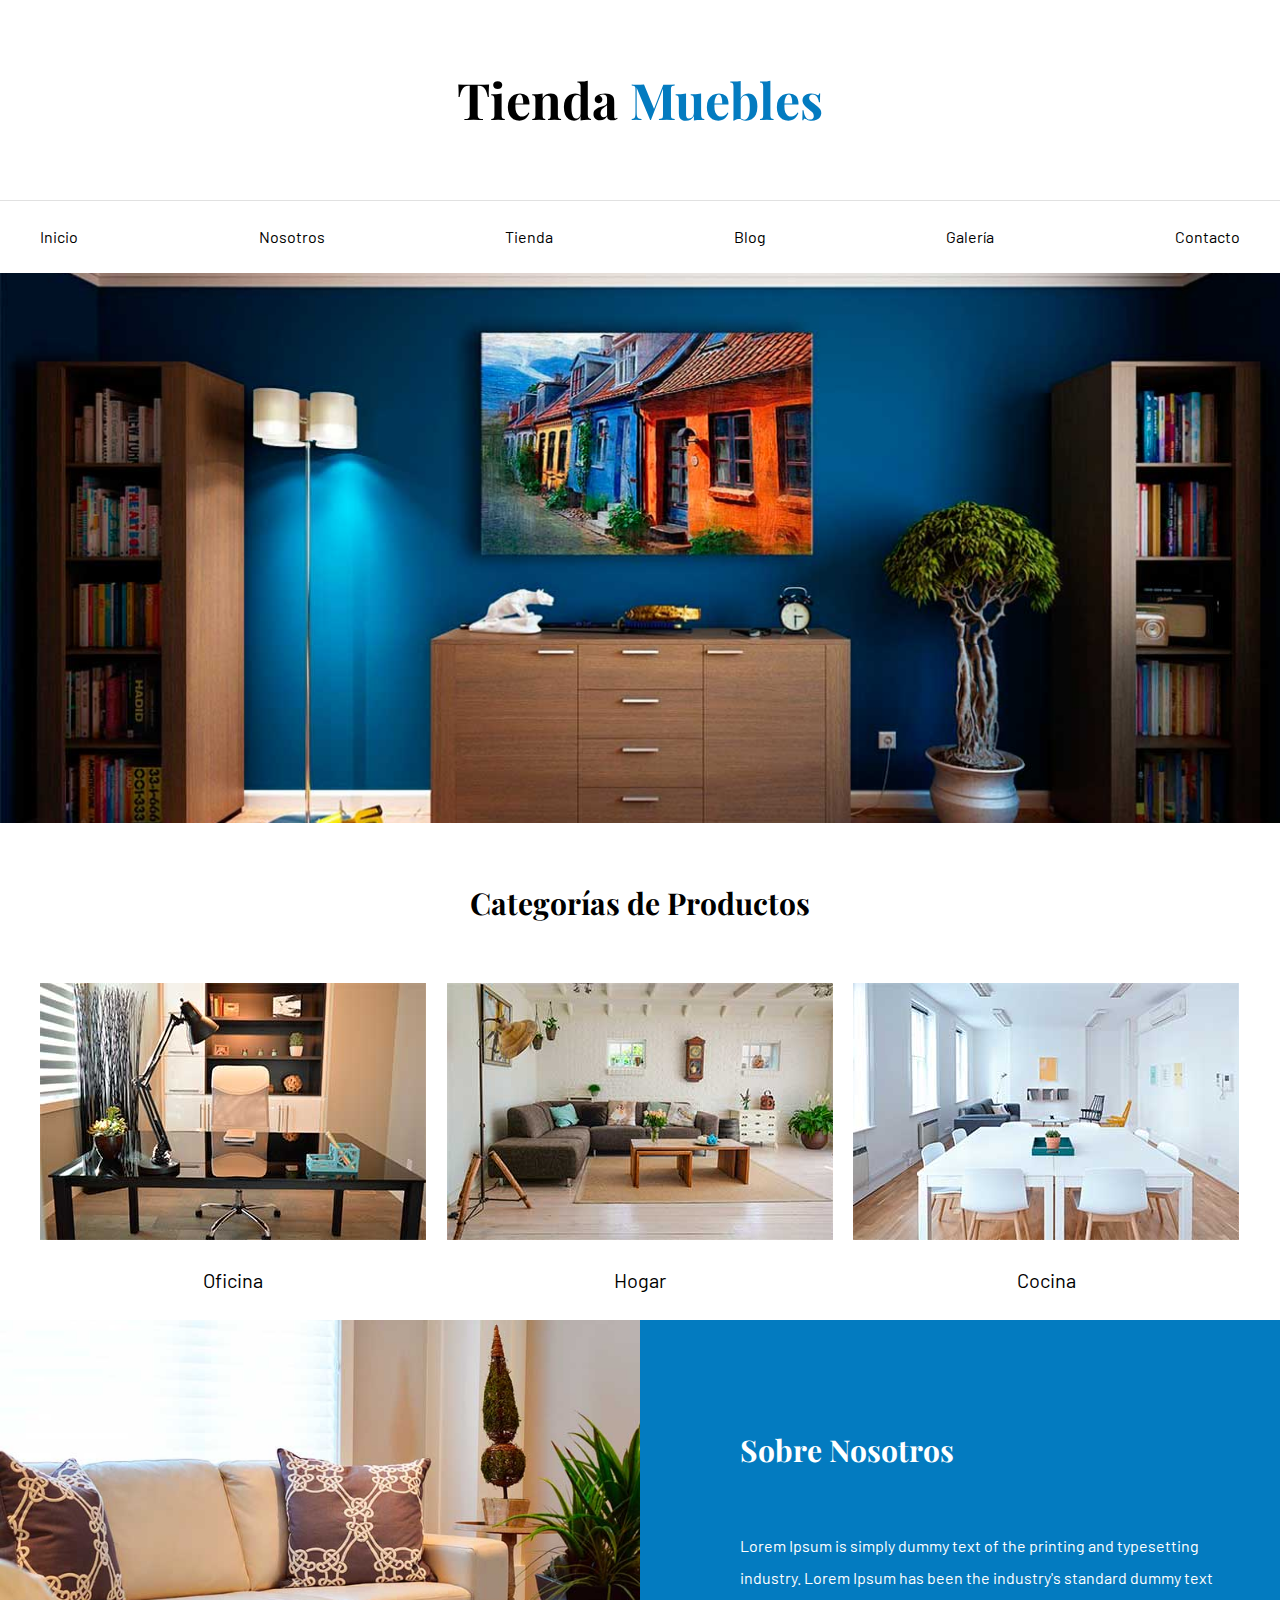
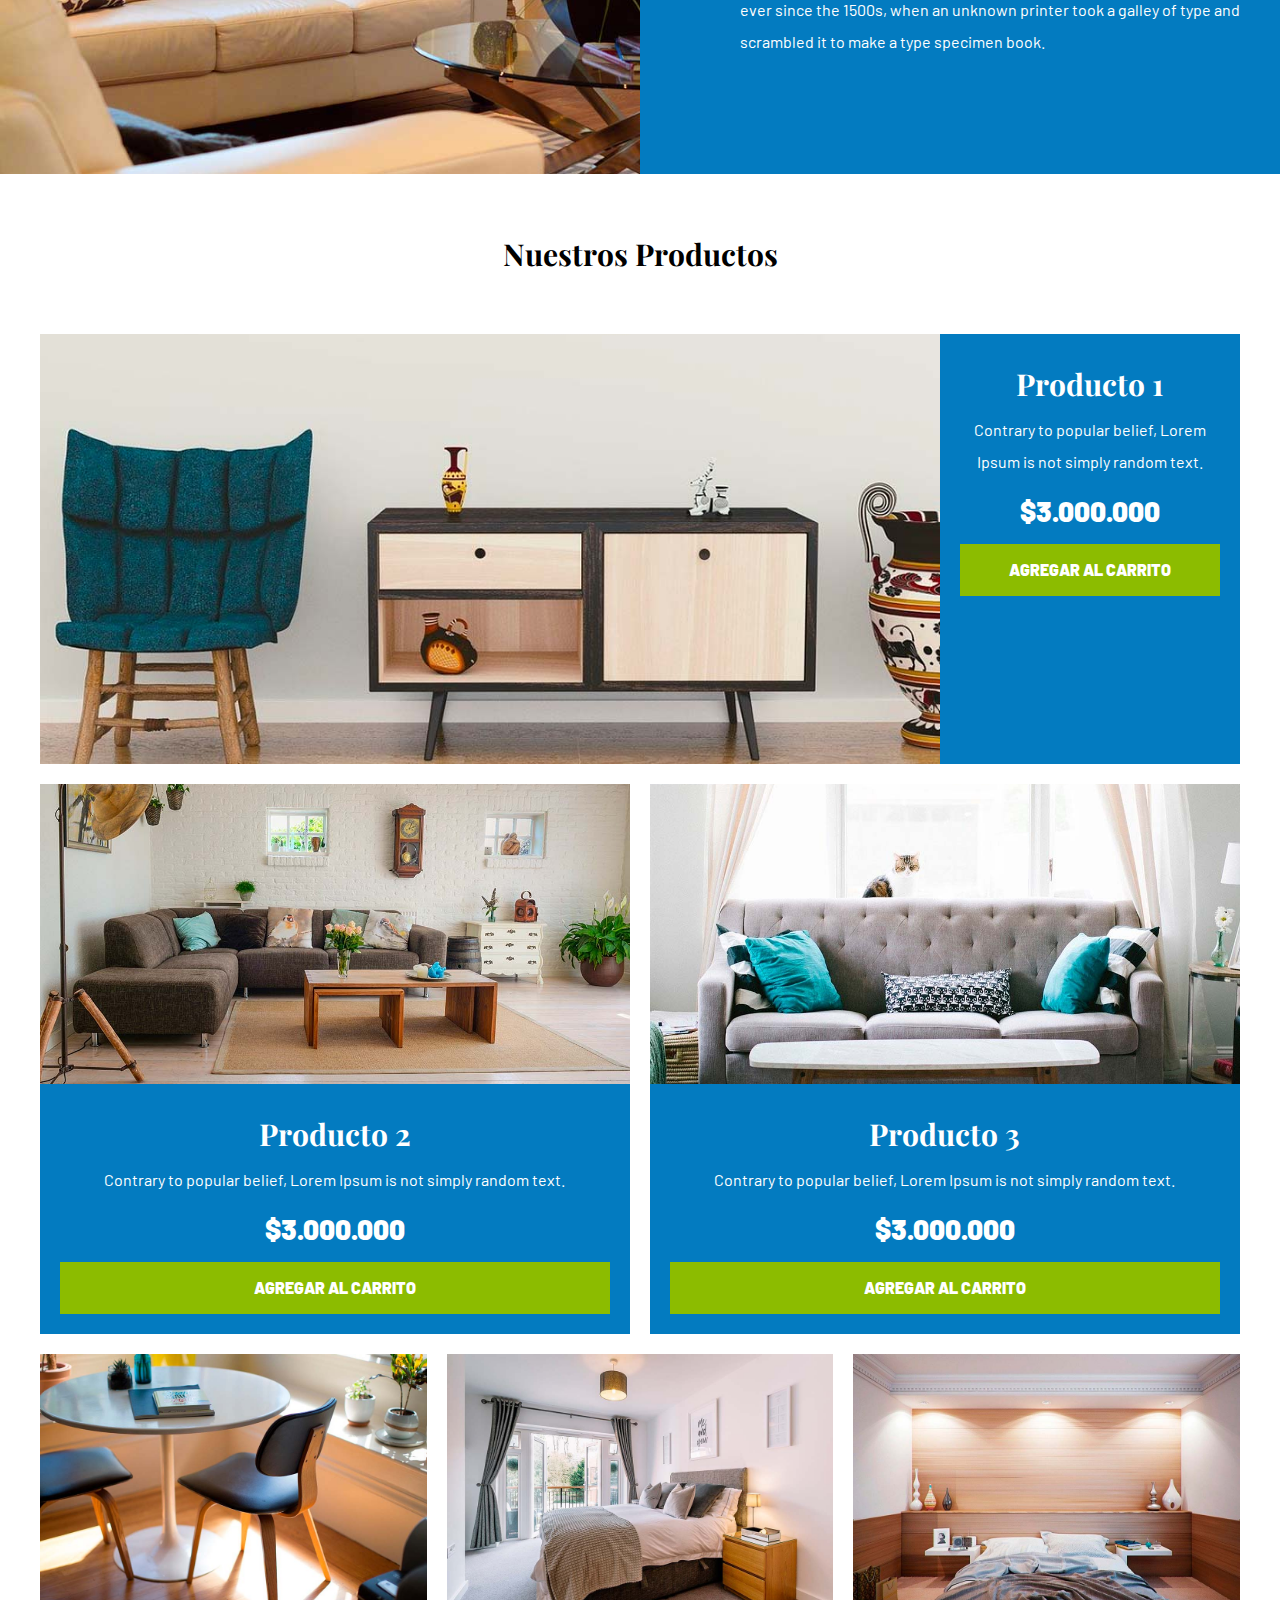
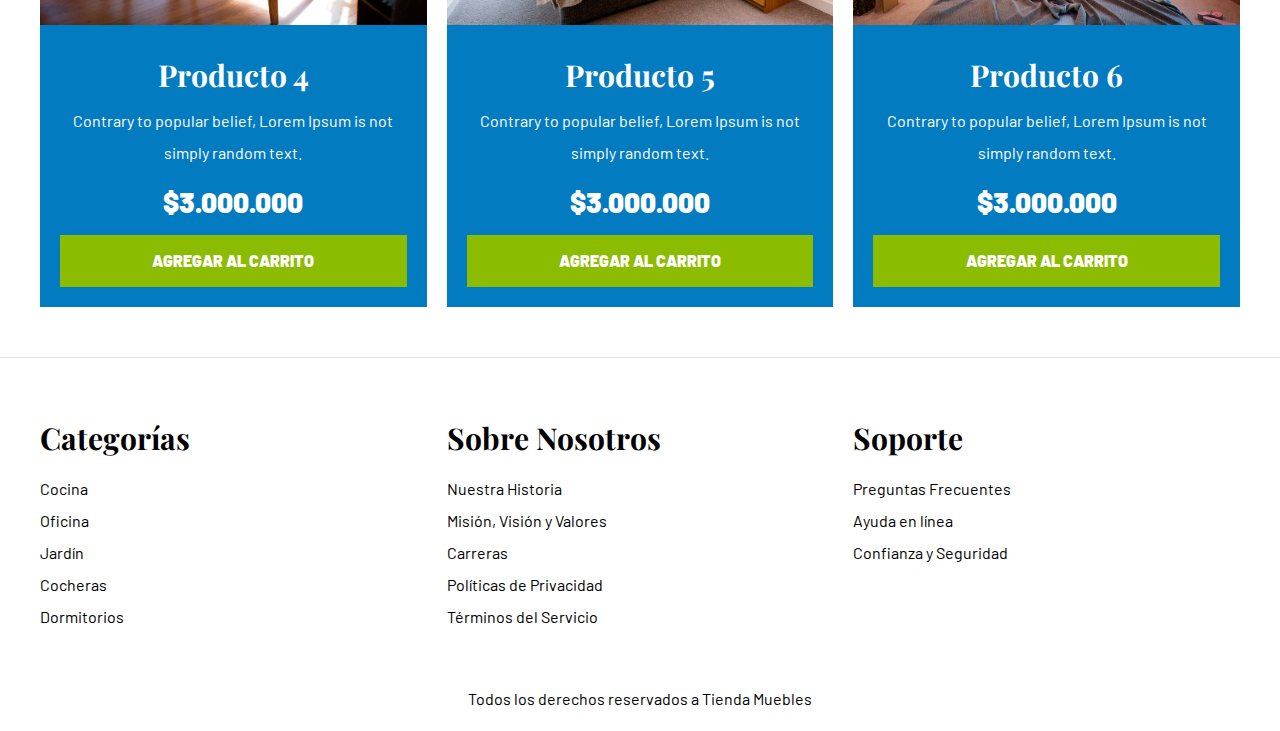
<file: index.html>
<!DOCTYPE html>
<html lang="es">
<head>
    <meta charset="UTF-8">
    <meta http-equiv="X-UA-Compatible" content="IE=edge">
    <meta name="viewport" content="width=device-width, initial-scale=1.0">
    <title>Ecommerce- Home</title>
    <link rel="stylesheet" href="css/normalize.css">
    <link rel="preconnect" href="https://fonts.googleapis.com">
    <link rel="preconnect" href="https://fonts.gstatic.com" crossorigin>
    <link href="https://fonts.googleapis.com/css2?family=Barlow:wght@400;700;900&family=Playfair+Display:wght@700&display=swap" rel="stylesheet">
    <link rel="stylesheet" href="css/style.css">
    
</head>
<body>

    <header>
        <h1 class="nombre-sitio">Tienda <span>Muebles</span></h1>
    </header>
    
    <div class="contenedor-navegacion">
        <nav class="nav-principal contenedor"> 
            <a href="index.html">Inicio</a>
            <a href="nosotros.html">Nosotros</a>
            <a href="tienda.html">Tienda</a>
            <a href="blog.html">Blog</a>
            <a href="galeria.html">Galería</a>
            <a href="contacto.html">Contacto</a>
        </nav>
    </div>
   
    <div class="hero"></div>

    <section class="contenedor categorias">
        <h2 class="text-center">Categorías de Productos</h2>

        <div class="listado-categorias">
            <div class="categoria">
                <img src="image/categoria1.jpg" alt="Imagen Categoría" />
                <a href="#">Oficina</a>
            </div>

            <div class="categoria">
                <img src="image/categoria2.jpg" alt="Imagen Categoría" />
                <a href="#">Hogar</a>
            </div>
            
            <div class="categoria"> 
                <img src="image/categoria3.jpg" alt="Imagen Categoría" />
                <a href="#">Cocina</a>
            </div>
        </div>
    </section>

    <section class="sobre-nosotros">
        <div class="contenedor sobre-nosotros-grid">
            <div class="texto-nosotros">
                <h2>Sobre Nosotros</h2>
                <p>Lorem Ipsum is simply dummy text of the printing and typesetting industry. 
                Lorem Ipsum has been the industry's standard dummy text ever since the 1500s, when an unknown 
                printer took a galley of type and scrambled it to make a type specimen book. </p>
            </div>
        </div>
    </section>

    <main class="contenido-principal contenedor ">
        <h2 class="text-center">Nuestros Productos</h2>
        
        <div class="listado-productos">
            <div class="producto">
                <img src="image/producto1.jpg" alt="Imagen Producto">
                
                <div class="texto-producto">
                    <h3>Producto 1</h3>
                    <p>Contrary to popular belief, Lorem Ipsum is not simply random text.</p>
                    <p class="precio">$3.000.000</p>

                    <a class= "btn" href="#">Agregar al Carrito</a>
                </div> <!--Info de producto-->
            </div> <!--Producto-->
                
            <div class="producto">
                <img src="image/producto2.jpg" alt="Imagen Producto">
                
                <div class="texto-producto">
                    <h3>Producto 2</h3>
                    <p>Contrary to popular belief, Lorem Ipsum is not simply random text.</p>
                    <p class="precio">$3.000.000</p>

                    <a class= "btn" href="#">Agregar al Carrito</a>
                </div> <!--Info de producto-->
            </div> <!--Producto-->
                
            <div class="producto">
                <img src="image/producto3.jpg" alt="Imagen Producto">
                
                <div class="texto-producto">
                    <h3>Producto 3</h3>
                    <p>Contrary to popular belief, Lorem Ipsum is not simply random text.</p>
                    <p class="precio">$3.000.000</p>

                    <a class= "btn" href="#">Agregar al Carrito</a>
                </div> <!--Info de producto-->
            </div> <!--Producto-->
                
            <div class="producto">
                <img src="image/producto4.jpg" alt="Imagen Producto">
                
                <div class="texto-producto">
                    <h3>Producto 4</h3>
                    <p>Contrary to popular belief, Lorem Ipsum is not simply random text.</p>
                    <p class="precio">$3.000.000</p>

                    <a class= "btn" href="#">Agregar al Carrito</a>
                </div> <!--Info de producto-->
            </div> <!--Producto-->
                
            <div class="producto">
                <img src="image/producto5.jpg" alt="Imagen Producto">
                
                <div class="texto-producto">
                    <h3>Producto 5</h3>
                    <p>Contrary to popular belief, Lorem Ipsum is not simply random text.</p>
                    <p class="precio">$3.000.000</p>

                    <a class= "btn" href="#">Agregar al Carrito</a>
                </div> <!--Info de producto-->
            </div> <!--Producto-->
                
            <div class="producto">
                <img src="image/producto6.jpg" alt="Imagen Producto">
                
                <div class="texto-producto">
                    <h3>Producto 6</h3>
                    <p>Contrary to popular belief, Lorem Ipsum is not simply random text.</p>
                    <p class="precio">$3.000.000</p>

                    <a class= "btn" href="#">Agregar al Carrito</a>
                </div> <!--Info de producto-->
            
            </div> <!--Producto-->
        
        </div> <!--Fin de listado de productos-->
    </main>

    <footer class="site-footer">
        <div class="grid-footer contenedor">
            
            <div>
                <h3>Categorías</h3>

                <nav class="footer-menu">
                    <a class= "enlace" href="#">Cocina</a>
                    <a href="#">Oficina</a>
                    <a href="#">Jardín</a>
                    <a href="#">Cocheras</a>
                    <a href="#">Dormitorios</a>       
                </nav>
            </div>
            
            <div>
                <h3>Sobre Nosotros</h3>
                <nav class="footer-menu">
                    <a href="#">Nuestra Historia</a>
                    <a href="#">Misión, Visión y Valores</a>
                    <a href="#">Carreras</a>
                    <a href="#">Políticas de Privacidad</a>
                    <a href="#">Términos del Servicio</a>       
                </nav>
            </div>
            
            <div>
                <h3>Soporte</h3>
                <nav class="footer-menu">
                    <a href="#">Preguntas Frecuentes</a>
                    <a href="#">Ayuda en línea</a>
                    <a href="#">Confianza y Seguridad</a>       
                </nav>
            </div>

        </div>
    
        <p class="copyright">Todos los derechos reservados a Tienda Muebles</p>
    
    </footer>
    
</body>
</html>
</file>
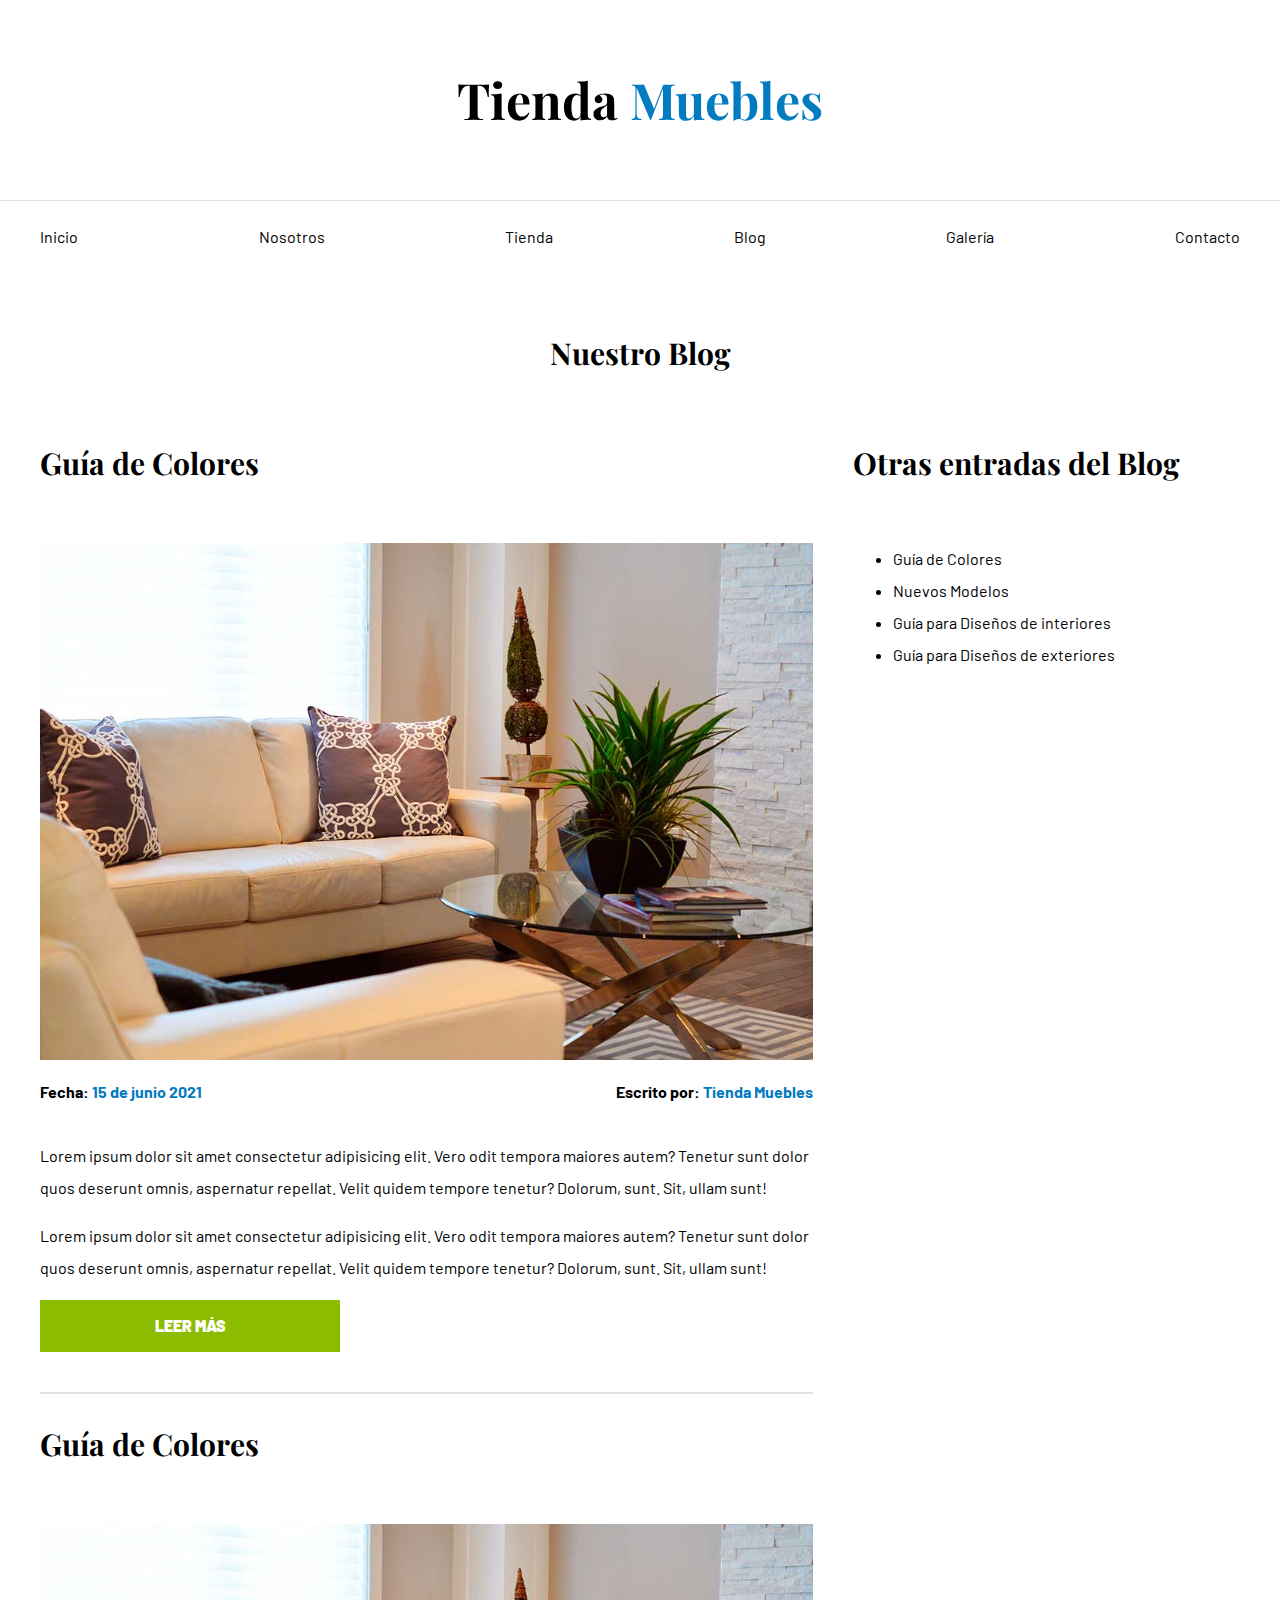
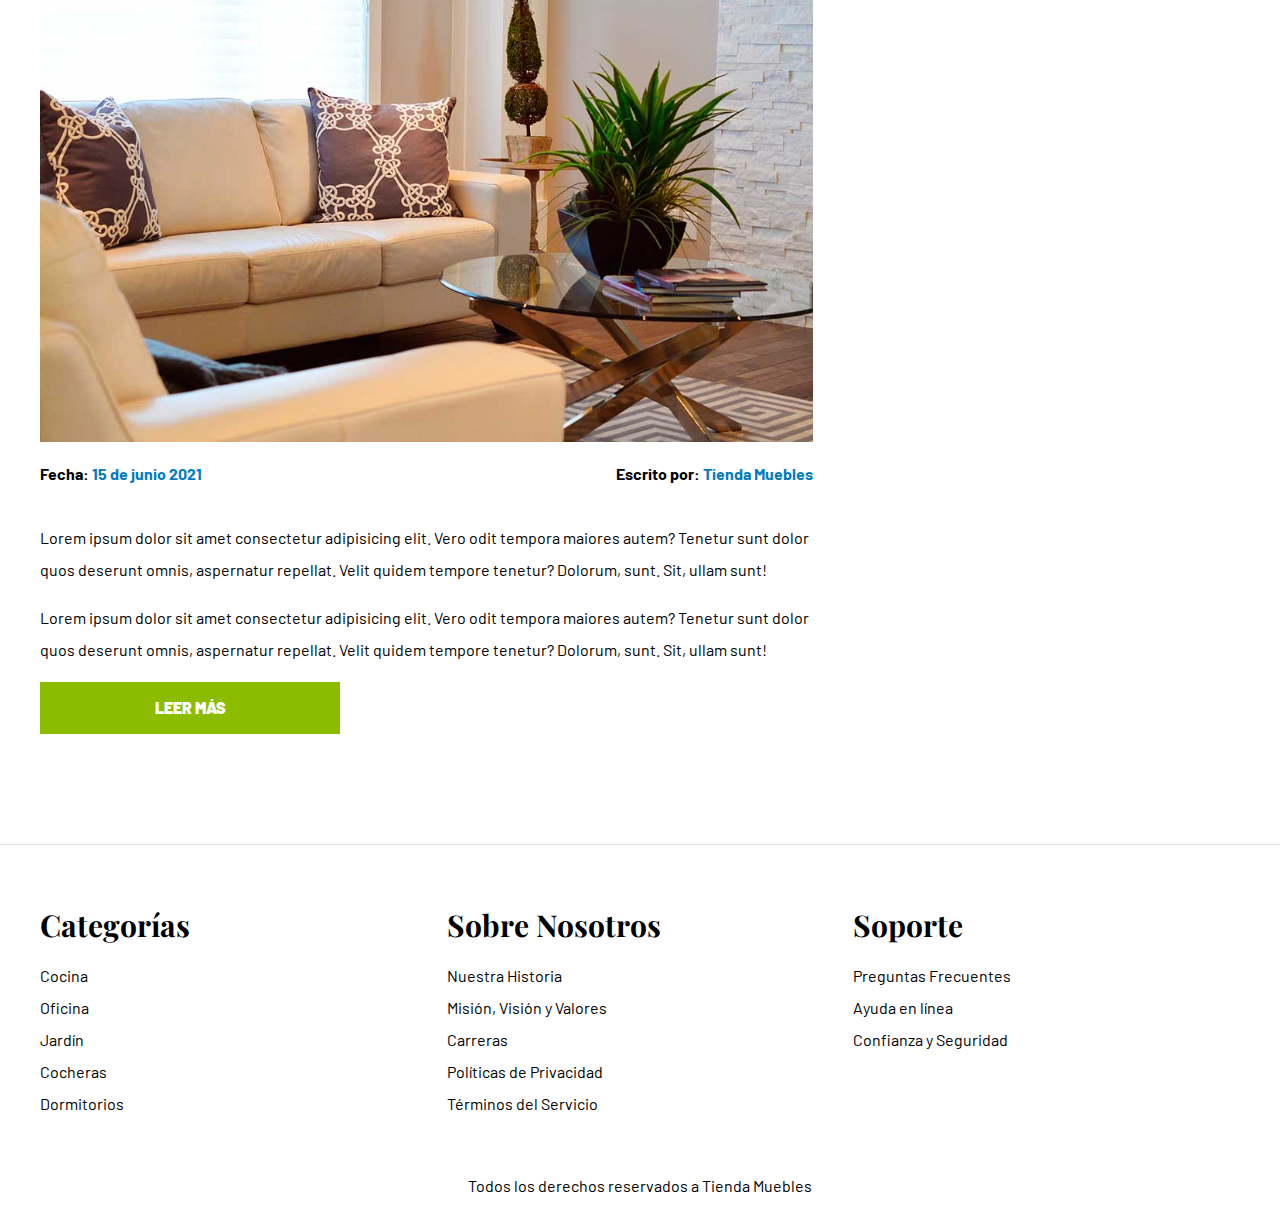
<file: blog.html>
<!DOCTYPE html>
<html lang="es">
<head>
    <meta charset="UTF-8">
    <meta http-equiv="X-UA-Compatible" content="IE=edge">
    <meta name="viewport" content="width=device-width, initial-scale=1.0">
    <title>Ecommerce- Blog</title>
    <link rel="stylesheet" href="css/normalize.css">
    <link rel="preconnect" href="https://fonts.googleapis.com">
    <link rel="preconnect" href="https://fonts.gstatic.com" crossorigin>
    <link href="https://fonts.googleapis.com/css2?family=Barlow:wght@400;700;900&family=Playfair+Display:wght@700&display=swap" rel="stylesheet">
    <link rel="stylesheet" href="css/style.css">
    
</head>
<body>

    <header>
        <h1 class="nombre-sitio">Tienda <span>Muebles</span></h1>
    </header>
    
    <div class="contenedor-navegacion">
        <nav class="nav-principal contenedor"> 
            <a href="index.html">Inicio</a>
            <a href="nosotros.html">Nosotros</a>
            <a href="tienda.html">Tienda</a>
            <a href="blog.html">Blog</a>
            <a href="galeria.html">Galería</a>
            <a href="contacto.html">Contacto</a>
        </nav>
    </div>
   

    

    <main class="contenido-principal contenedor ">
        <h2 class="text-center">Nuestro Blog</h2>

        <section class="contenedor-blog">
            <div class="blog">
                <article class="entrada">
                    <h2>Guía de Colores</h2>
                        
                    <div class="imagen">
                        <img src="image/nosotros.jpg" alt="imagen blog">
                    </div>

                    <div class="entrada-meta">
                        <p>Fecha: <span>15 de junio 2021</span></p>
                        <p>Escrito por: <span>Tienda Muebles</span></p>
                    </div>

                    <div class="entrada-blog">
                        <p>Lorem ipsum dolor sit amet consectetur adipisicing elit. Vero odit tempora maiores autem? 
                        Tenetur sunt dolor quos deserunt omnis, aspernatur repellat. 
                        Velit quidem tempore tenetur? Dolorum, sunt. Sit, ullam sunt!</p>
                       
                        <p>Lorem ipsum dolor sit amet consectetur adipisicing elit. Vero odit tempora maiores autem? 
                        Tenetur sunt dolor quos deserunt omnis, aspernatur repellat. 
                        Velit quidem tempore tenetur? Dolorum, sunt. Sit, ullam sunt!</p>
                    </div>
                    
                    <a href="entrada.html" class="btn max-width-30">Leer más</a>
                </article>

                <article class="entrada">
                    <h2>Guía de Colores</h2>
                        
                    <div class="imagen">
                        <img src="image/nosotros.jpg" alt="imagen blog">
                    </div>

                    <div class="entrada-meta">
                        <p>Fecha: <span>15 de junio 2021</span></p>
                        <p>Escrito por: <span>Tienda Muebles</span></p>
                    </div>

                    <div class="entrada-blog">
                        <p>Lorem ipsum dolor sit amet consectetur adipisicing elit. Vero odit tempora maiores autem? 
                        Tenetur sunt dolor quos deserunt omnis, aspernatur repellat. 
                        Velit quidem tempore tenetur? Dolorum, sunt. Sit, ullam sunt!</p>
                       
                        <p>Lorem ipsum dolor sit amet consectetur adipisicing elit. Vero odit tempora maiores autem? 
                        Tenetur sunt dolor quos deserunt omnis, aspernatur repellat. 
                        Velit quidem tempore tenetur? Dolorum, sunt. Sit, ullam sunt!</p>
                    </div>
                    
                    <a href="entrada.html" class="btn max-width-30">Leer más</a>
                </article>

            </div>

            <aside>
                <h3>Otras entradas del Blog</h3>

                <ul>
                    <li>
                        <a href="entrada.html">Guía de Colores</a>
                    </li>
                    <li>
                        <a href="entrada.html">Nuevos Modelos</a>
                    </li>
                    <li>
                        <a href="entrada.html">Guía para Diseños de interiores</a>
                    </li>
                    <li>
                        <a href="entrada.html">Guía para Diseños de exteriores</a>
                    </li>
                </ul>

            </aside>
        </section>
    </main>

    <footer class="site-footer">
        <div class="grid-footer contenedor">
            
            <div>
                <h3>Categorías</h3>

                <nav class="footer-menu">
                    <a class= "enlace" href="#">Cocina</a>
                    <a href="#">Oficina</a>
                    <a href="#">Jardín</a>
                    <a href="#">Cocheras</a>
                    <a href="#">Dormitorios</a>       
                </nav>
            </div>
            
            <div>
                <h3>Sobre Nosotros</h3>
                <nav class="footer-menu">
                    <a href="#">Nuestra Historia</a>
                    <a href="#">Misión, Visión y Valores</a>
                    <a href="#">Carreras</a>
                    <a href="#">Políticas de Privacidad</a>
                    <a href="#">Términos del Servicio</a>       
                </nav>
            </div>
            
            <div>
                <h3>Soporte</h3>
                <nav class="footer-menu">
                    <a href="#">Preguntas Frecuentes</a>
                    <a href="#">Ayuda en línea</a>
                    <a href="#">Confianza y Seguridad</a>       
                </nav>
            </div>

        </div>
    
        <p class="copyright">Todos los derechos reservados a Tienda Muebles</p>
    
    </footer>
    
</body>
</html>
</file>
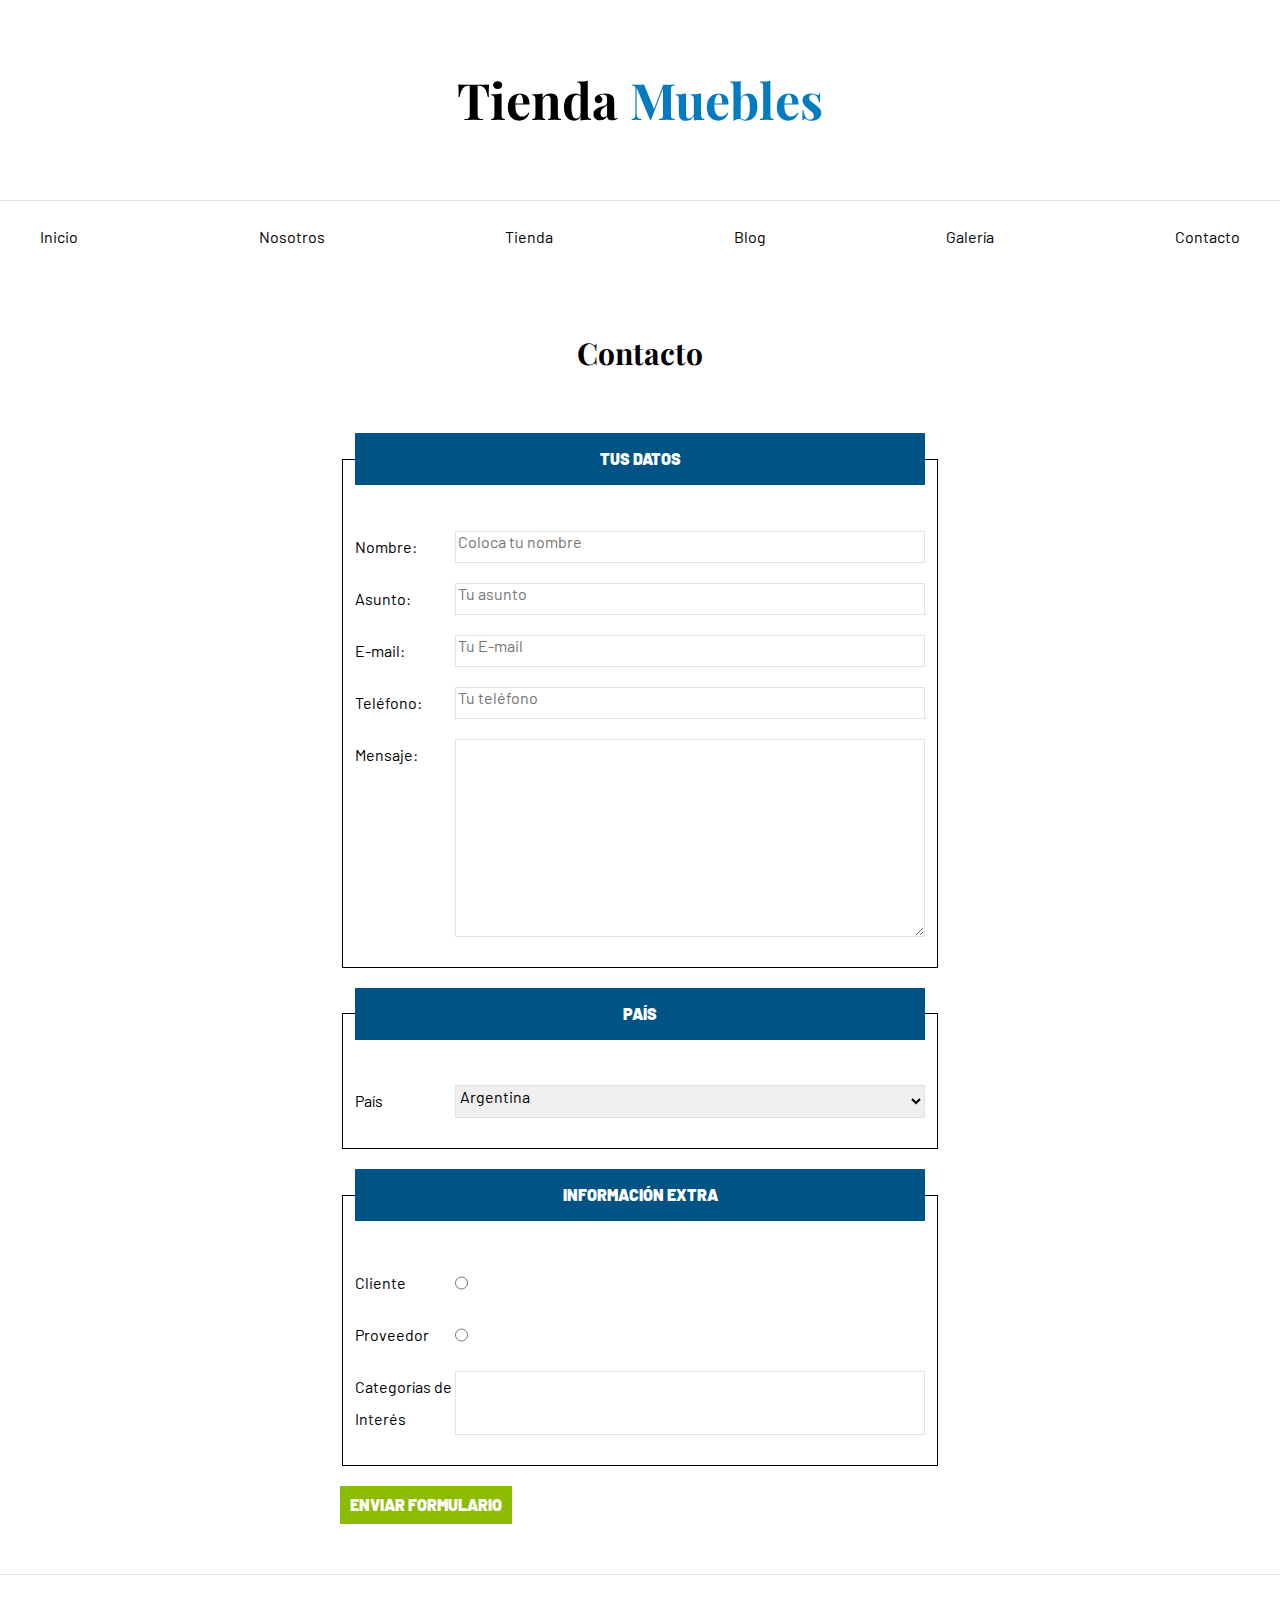
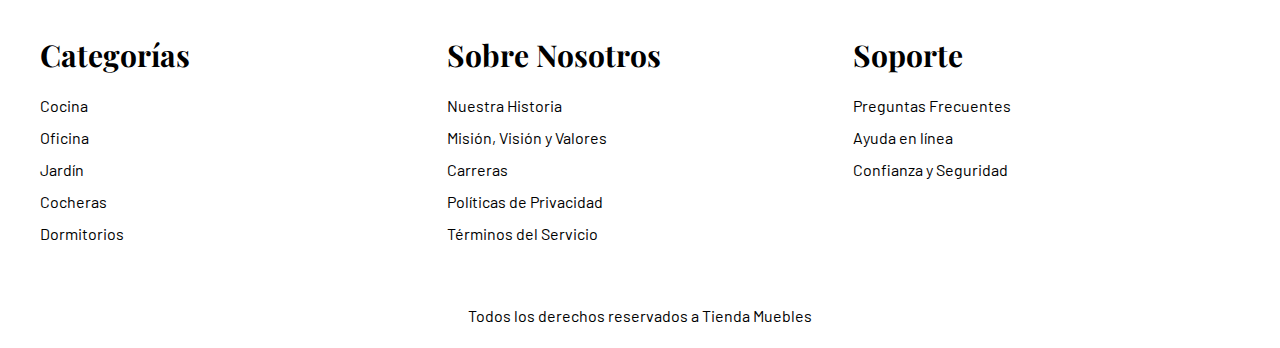
<file: contacto.html>
<!DOCTYPE html>
<html lang="es">
<head>
    <meta charset="UTF-8">
    <meta http-equiv="X-UA-Compatible" content="IE=edge">
    <meta name="viewport" content="width=device-width, initial-scale=1.0">
    <title>Ecommerce- Contacto</title>
    <link rel="stylesheet" href="css/normalize.css">
    <link rel="preconnect" href="https://fonts.googleapis.com">
    <link rel="preconnect" href="https://fonts.gstatic.com" crossorigin>
    <link href="https://fonts.googleapis.com/css2?family=Barlow:wght@400;700;900&family=Playfair+Display:wght@700&display=swap" rel="stylesheet">
    <link rel="stylesheet" href="css/style.css">
    
</head>
<body>

    <header>
        <h1 class="nombre-sitio">Tienda <span>Muebles</span></h1>
    </header>
    
    <div class="contenedor-navegacion">
        <nav class="nav-principal contenedor"> 
            <a href="index.html">Inicio</a>
            <a href="nosotros.html">Nosotros</a>
            <a href="tienda.html">Tienda</a>
            <a href="blog.html">Blog</a>
            <a href="galeria.html">Galería</a>
            <a href="contacto.html">Contacto</a>
        </nav>
    </div>

    <main class="contenido-principal contenedor ">
        <h2 class="text-center">Contacto</h2>

        <form class="formulario">
            <fieldset>
                <legend>Tus Datos</legend>

                <div class="campo">
                    <label for="nombre">Nombre:</label>
                    <input id="nombre" type="text" placeholder="Coloca tu nombre" required>
                </div>

                <div class="campo">
                    <label for="asunto">Asunto:</label>
                    <input id="asunto" type="text" placeholder="Tu asunto" required>
                </div>

                <div class="campo">
                    <label for="email">E-mail:</label>
                    <input id="email" type="email" placeholder="Tu E-mail" required>
                </div>

                <div class="campo">
                    <label for="tel">Teléfono:</label>
                    <input id="tel" type="tel" placeholder="Tu teléfono" required>
                </div>

                <div class="campo">
                    <label for="mensaje">Mensaje:</label>
                    <textarea rows="10" cols="20"></textarea>
                    
                </div>
                
            </fieldset>

            <fieldset>
                <legend>País</legend>
                
                <div class="campo">
                    <label for="pais">País</label>
                    <select id="pais">
                        <option disabled>--Seleccione--</option>
                        <option>México</option>
                        <option>Perú</option>
                        <option>Colombia</option>
                        <option selected>Argentina</option>
                        <option>Chile</option>
                        <option>Uruguay</option>
                    </select>
                </div>
            </fieldset>

            <fieldset>
                <legend>Información Extra</legend>
                
                <div class="campo">
                    <label for="cliente">Cliente</label>
                    <input id="cliente" type="radio" name="tipo">
                </div>

                <div class="campo">
                    <label for="proveedor">Proveedor</label>
                    <input id="proveedor" type="radio" name="tipo">
                </div>

                <div class="campo">
                    <label for="categoria">Categorías de Interés</label>
                    <input list="categorias" name="categorias">
                    <datalist id="categorias">
                        <option value="Cocina">
                        <option value="Exterior">
                        <option value="Recámaras">
                        <option value="Oficina">
                        <option value="Televisión">
                    </datalist>
                </div>
            </fieldset>

            <input class="btn" type="submit" value="Enviar formulario">
            
        </form>
    </main>

    <footer class="site-footer">
        <div class="grid-footer contenedor">
            
            <div>
                <h3>Categorías</h3>

                <nav class="footer-menu">
                    <a class= "enlace" href="#">Cocina</a>
                    <a href="#">Oficina</a>
                    <a href="#">Jardín</a>
                    <a href="#">Cocheras</a>
                    <a href="#">Dormitorios</a>       
                </nav>
            </div>
            
            <div>
                <h3>Sobre Nosotros</h3>
                <nav class="footer-menu">
                    <a href="#">Nuestra Historia</a>
                    <a href="#">Misión, Visión y Valores</a>
                    <a href="#">Carreras</a>
                    <a href="#">Políticas de Privacidad</a>
                    <a href="#">Términos del Servicio</a>       
                </nav>
            </div>
            
            <div>
                <h3>Soporte</h3>
                <nav class="footer-menu">
                    <a href="#">Preguntas Frecuentes</a>
                    <a href="#">Ayuda en línea</a>
                    <a href="#">Confianza y Seguridad</a>       
                </nav>
            </div>

        </div>
    
        <p class="copyright">Todos los derechos reservados a Tienda Muebles</p>
    
    </footer>
    
</body>
</html>
</file>
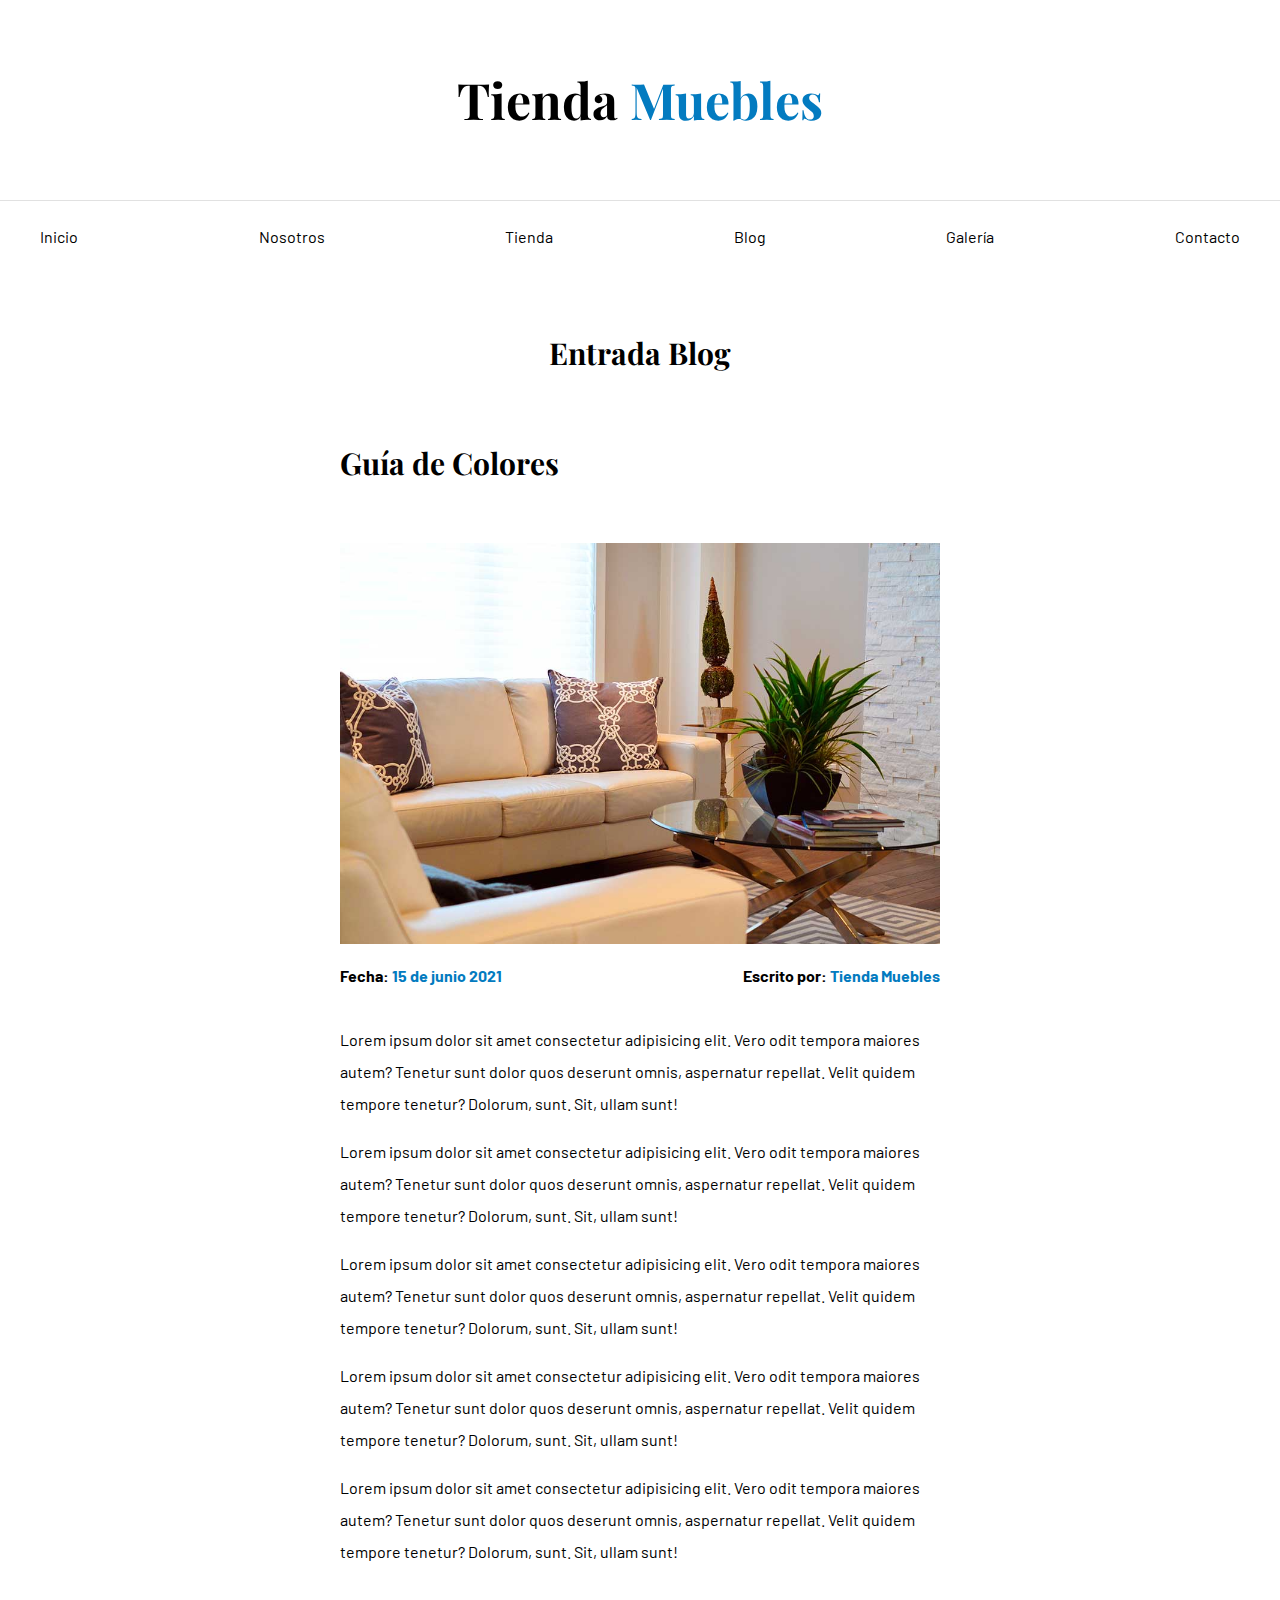
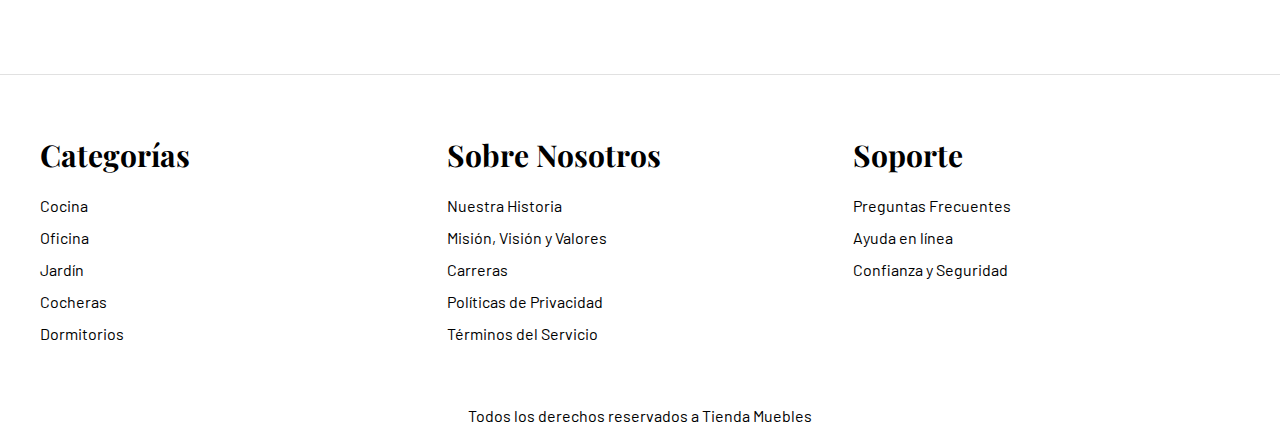
<file: entrada.html>
<!DOCTYPE html>
<html lang="es">
<head>
    <meta charset="UTF-8">
    <meta http-equiv="X-UA-Compatible" content="IE=edge">
    <meta name="viewport" content="width=device-width, initial-scale=1.0">
    <title>Ecommerce- Entrada Blog</title>
    <link rel="stylesheet" href="css/normalize.css">
    <link rel="preconnect" href="https://fonts.googleapis.com">
    <link rel="preconnect" href="https://fonts.gstatic.com" crossorigin>
    <link href="https://fonts.googleapis.com/css2?family=Barlow:wght@400;700;900&family=Playfair+Display:wght@700&display=swap" rel="stylesheet">
    <link rel="stylesheet" href="css/style.css">
    
</head>
<body>

    <header>
        <h1 class="nombre-sitio">Tienda <span>Muebles</span></h1>
    </header>
    
    <div class="contenedor-navegacion">
        <nav class="nav-principal contenedor"> 
            <a href="index.html">Inicio</a>
            <a href="nosotros.html">Nosotros</a>
            <a href="tienda.html">Tienda</a>
            <a href="blog.html">Blog</a>
            <a href="galeria.html">Galería</a>
            <a href="contacto.html">Contacto</a>
        </nav>
    </div>
   
    <main class="contenido-principal contenedor ">
        <h2 class="text-center">Entrada Blog</h2>

        <article class="entrada contenido-entrada-blog">
            <h2>Guía de Colores</h2>
                
            <div class="imagen">
                <img src="image/nosotros.jpg" alt="imagen blog">
            </div>

            <div class="entrada-meta">
                <p>Fecha: <span>15 de junio 2021</span></p>
                <p>Escrito por: <span>Tienda Muebles</span></p>
            </div>

            <div class="entrada-blog">
                <p>Lorem ipsum dolor sit amet consectetur adipisicing elit. Vero odit tempora maiores autem? 
                Tenetur sunt dolor quos deserunt omnis, aspernatur repellat. 
                Velit quidem tempore tenetur? Dolorum, sunt. Sit, ullam sunt!</p>
               
                <p>Lorem ipsum dolor sit amet consectetur adipisicing elit. Vero odit tempora maiores autem? 
                Tenetur sunt dolor quos deserunt omnis, aspernatur repellat. 
                Velit quidem tempore tenetur? Dolorum, sunt. Sit, ullam sunt!</p>
                
                <p>Lorem ipsum dolor sit amet consectetur adipisicing elit. Vero odit tempora maiores autem? 
                Tenetur sunt dolor quos deserunt omnis, aspernatur repellat. 
                Velit quidem tempore tenetur? Dolorum, sunt. Sit, ullam sunt!</p>
                
                <p>Lorem ipsum dolor sit amet consectetur adipisicing elit. Vero odit tempora maiores autem? 
                Tenetur sunt dolor quos deserunt omnis, aspernatur repellat. 
                Velit quidem tempore tenetur? Dolorum, sunt. Sit, ullam sunt!</p>
                
                <p>Lorem ipsum dolor sit amet consectetur adipisicing elit. Vero odit tempora maiores autem? 
                Tenetur sunt dolor quos deserunt omnis, aspernatur repellat. 
                Velit quidem tempore tenetur? Dolorum, sunt. Sit, ullam sunt!</p>
            </div>
            
        </article>
    </main>

    <footer class="site-footer">
        <div class="grid-footer contenedor">
            
            <div>
                <h3>Categorías</h3>

                <nav class="footer-menu">
                    <a class= "enlace" href="#">Cocina</a>
                    <a href="#">Oficina</a>
                    <a href="#">Jardín</a>
                    <a href="#">Cocheras</a>
                    <a href="#">Dormitorios</a>       
                </nav>
            </div>
            
            <div>
                <h3>Sobre Nosotros</h3>
                <nav class="footer-menu">
                    <a href="#">Nuestra Historia</a>
                    <a href="#">Misión, Visión y Valores</a>
                    <a href="#">Carreras</a>
                    <a href="#">Políticas de Privacidad</a>
                    <a href="#">Términos del Servicio</a>       
                </nav>
            </div>
            
            <div>
                <h3>Soporte</h3>
                <nav class="footer-menu">
                    <a href="#">Preguntas Frecuentes</a>
                    <a href="#">Ayuda en línea</a>
                    <a href="#">Confianza y Seguridad</a>       
                </nav>
            </div>

        </div>
    
        <p class="copyright">Todos los derechos reservados a Tienda Muebles</p>
    
    </footer>
    
</body>
</html>
</file>
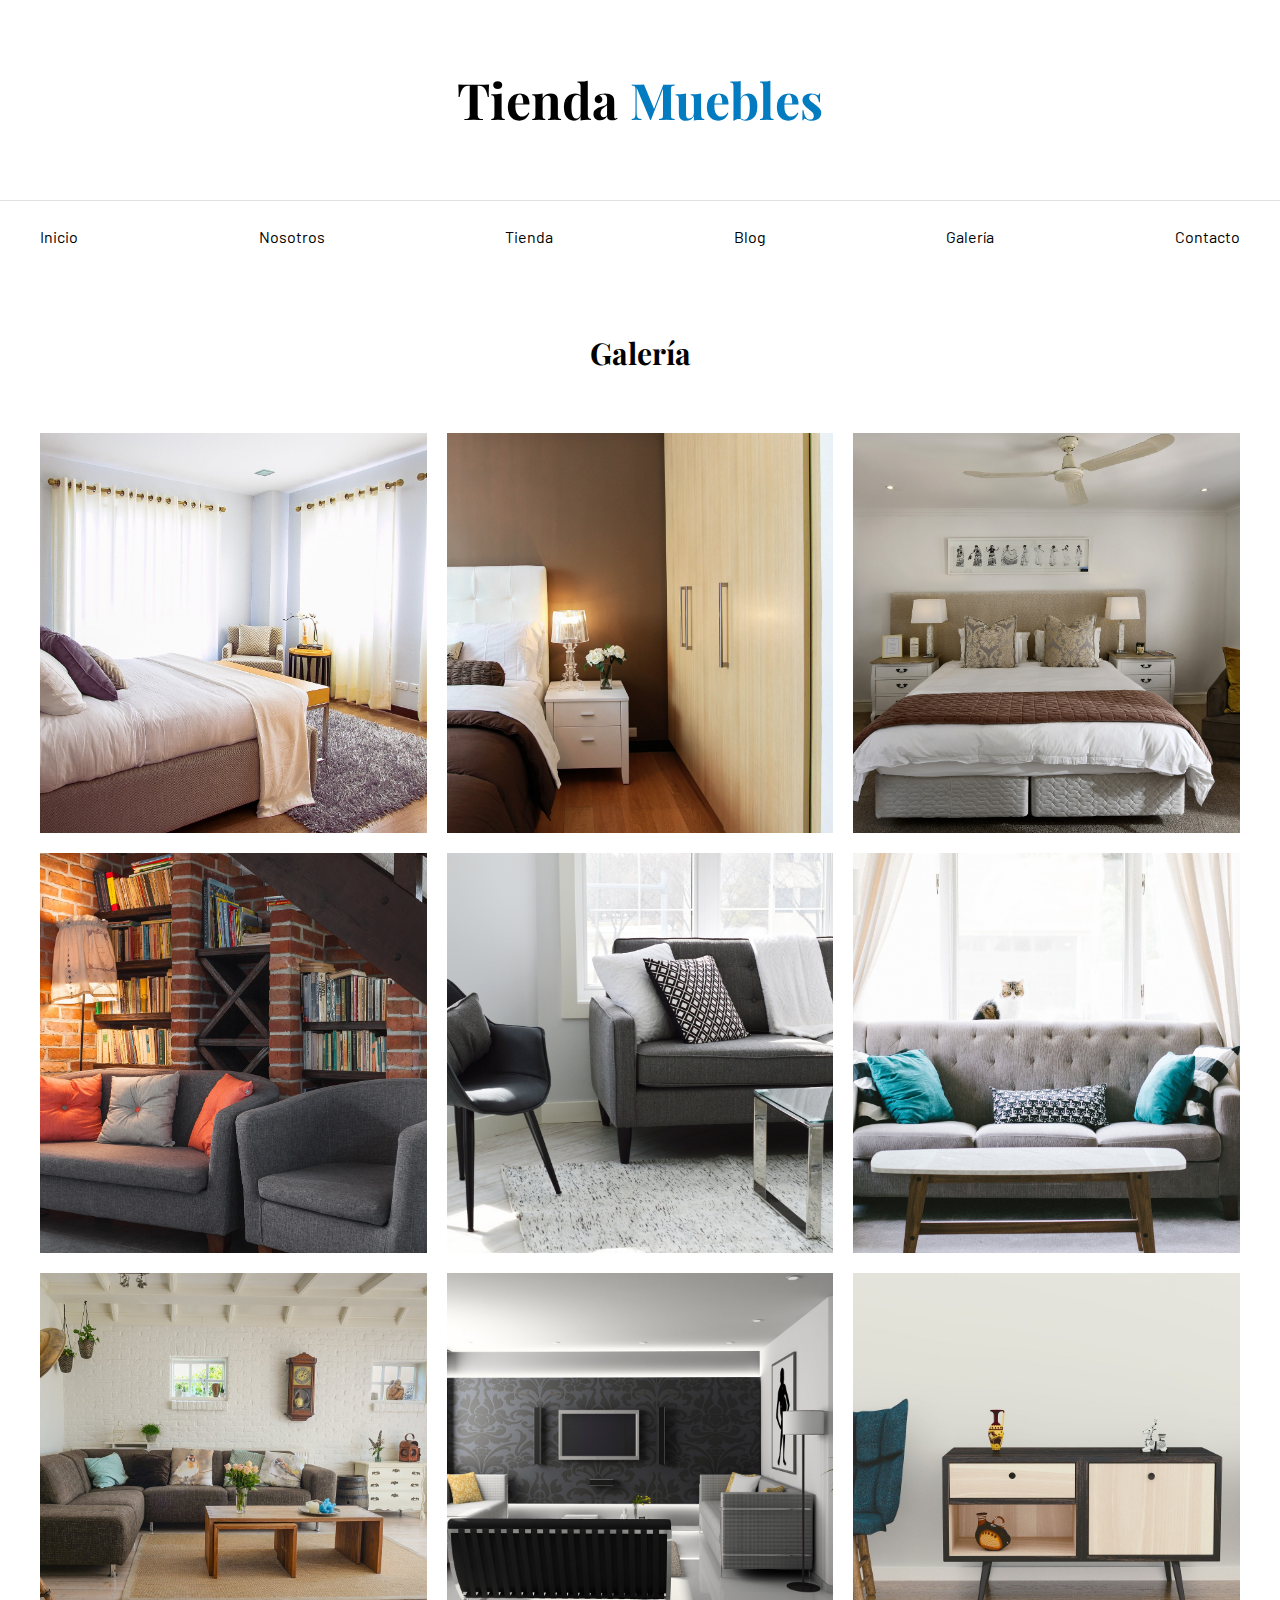
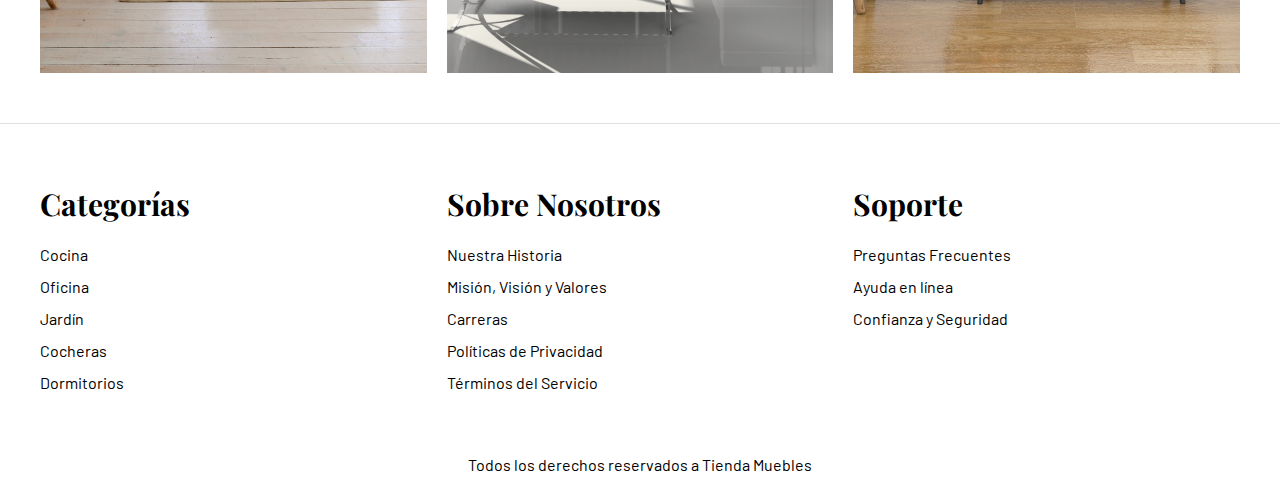
<file: galeria.html>
<!DOCTYPE html>
<html lang="es">
<head>
    <meta charset="UTF-8">
    <meta http-equiv="X-UA-Compatible" content="IE=edge">
    <meta name="viewport" content="width=device-width, initial-scale=1.0">
    <title>Ecommerce- Galería</title>
    <link rel="stylesheet" href="css/normalize.css">
    <link rel="preconnect" href="https://fonts.googleapis.com">
    <link rel="preconnect" href="https://fonts.gstatic.com" crossorigin>
    <link href="https://fonts.googleapis.com/css2?family=Barlow:wght@400;700;900&family=Playfair+Display:wght@700&display=swap" rel="stylesheet">
    <link rel="stylesheet" href="css/style.css">
    
</head>
<body>

    <header>
        <h1 class="nombre-sitio">Tienda <span>Muebles</span></h1>
    </header>
    
    <div class="contenedor-navegacion">
        <nav class="nav-principal contenedor"> 
            <a href="index.html">Inicio</a>
            <a href="nosotros.html">Nosotros</a>
            <a href="tienda.html">Tienda</a>
            <a href="blog.html">Blog</a>
            <a href="galeria.html">Galería</a>
            <a href="contacto.html">Contacto</a>
        </nav>
    </div>
   
    <main class="contenido-principal contenedor ">
        <h2 class="text-center">Galería</h2>

        <ul class="galeria">
            <li>
                <a href="image/galeria_01.jpg">
                    <img src="image/galeria_01.jpg" alt="imagen galeria">
                </a>
            </li>
            <li>
                <a href="image/galeria_02.jpg">
                    <img src="image/galeria_02.jpg" alt="imagen galeria">
                </a>
            </li>
            <li>
                <a href="image/galeria_03.jpg">
                    <img src="image/galeria_03.jpg" alt="imagen galeria">
                </a>
            </li>
            <li>
                <a href="image/galeria_04.jpg">
                    <img src="image/galeria_04.jpg" alt="imagen galeria">
                </a>
            </li>
            <li>
                <a href="image/galeria_05.jpg">
                    <img src="image/galeria_05.jpg" alt="imagen galeria">
                </a>
            </li>
            <li>
                <a href="image/galeria_06.jpg">
                    <img src="image/galeria_06.jpg" alt="imagen galeria">
                </a>
            </li>
            <li>
                <a href="image/galeria_07.jpg">
                    <img src="image/galeria_07.jpg" alt="imagen galeria">
                </a>
            </li>
            <li>
                <a href="image/galeria_08.jpg">
                    <img src="image/galeria_08.jpg" alt="imagen galeria">
                </a>
            </li>
            <li>
                <a href="image/galeria_09.jpg">
                    <img src="image/galeria_09.jpg" alt="imagen galeria">
                </a>
            </li>

        </ul>
    </main>

    <footer class="site-footer">
        <div class="grid-footer contenedor">
            
            <div>
                <h3>Categorías</h3>

                <nav class="footer-menu">
                    <a class= "enlace" href="#">Cocina</a>
                    <a href="#">Oficina</a>
                    <a href="#">Jardín</a>
                    <a href="#">Cocheras</a>
                    <a href="#">Dormitorios</a>       
                </nav>
            </div>
            
            <div>
                <h3>Sobre Nosotros</h3>
                <nav class="footer-menu">
                    <a href="#">Nuestra Historia</a>
                    <a href="#">Misión, Visión y Valores</a>
                    <a href="#">Carreras</a>
                    <a href="#">Políticas de Privacidad</a>
                    <a href="#">Términos del Servicio</a>       
                </nav>
            </div>
            
            <div>
                <h3>Soporte</h3>
                <nav class="footer-menu">
                    <a href="#">Preguntas Frecuentes</a>
                    <a href="#">Ayuda en línea</a>
                    <a href="#">Confianza y Seguridad</a>       
                </nav>
            </div>

        </div>
    
        <p class="copyright">Todos los derechos reservados a Tienda Muebles</p>
    
    </footer>
    
</body>
</html>
</file>
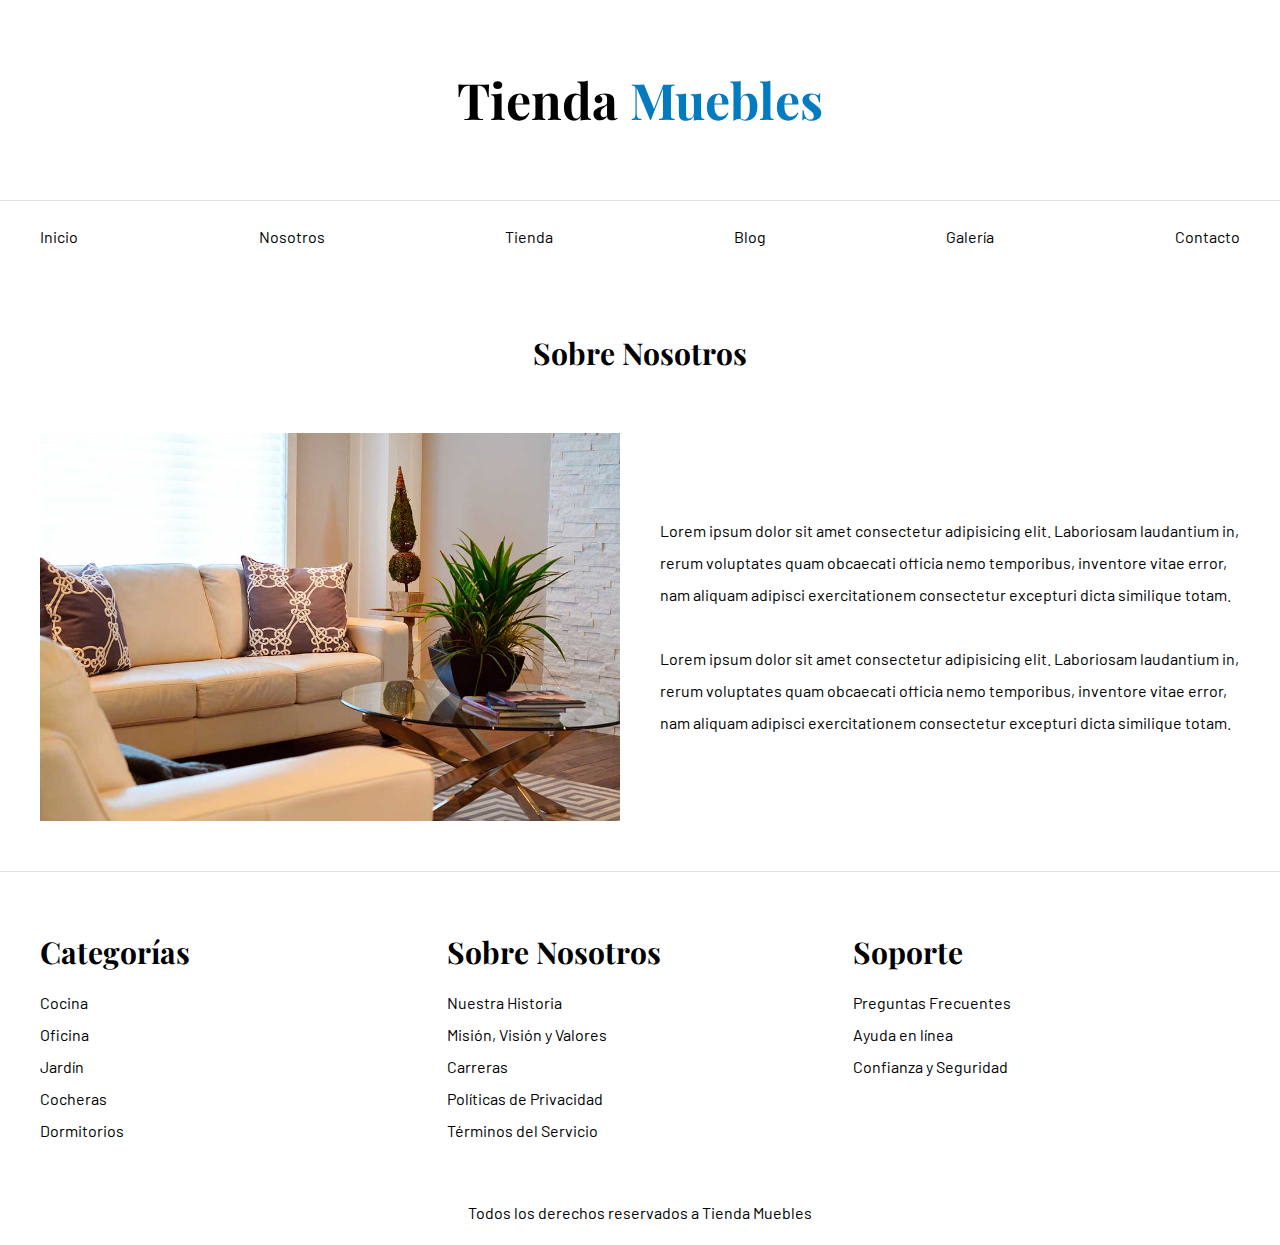
<file: nosotros.html>
<!DOCTYPE html>
<html lang="es">
<head>
    <meta charset="UTF-8">
    <meta http-equiv="X-UA-Compatible" content="IE=edge">
    <meta name="viewport" content="width=device-width, initial-scale=1.0">
    <title>Ecommerce- Nosotros</title>
    <link rel="stylesheet" href="css/normalize.css">
    <link rel="preconnect" href="https://fonts.googleapis.com">
    <link rel="preconnect" href="https://fonts.gstatic.com" crossorigin>
    <link href="https://fonts.googleapis.com/css2?family=Barlow:wght@400;700;900&family=Playfair+Display:wght@700&display=swap" rel="stylesheet">
    <link rel="stylesheet" href="css/style.css">
    
</head>
<body>

    <header>
        <h1 class="nombre-sitio">Tienda <span>Muebles</span></h1>
    </header>
    
    <div class="contenedor-navegacion">
        <nav class="nav-principal contenedor"> 
            <a href="index.html">Inicio</a>
            <a href="nosotros.html">Nosotros</a>
            <a href="tienda.html">Tienda</a>
            <a href="blog.html">Blog</a>
            <a href="galeria.html">Galería</a>
            <a href="contacto.html">Contacto</a>
        </nav>
    </div>
   

    

    <main class="contenido-principal contenedor ">
        <h2 class="text-center">Sobre Nosotros </h2>
            
        <div class="contenido-nosotros">
            <div class="imagen">
                <img src="image/nosotros.jpg" alt="Imagen Nosotros">
            </div>

            <div class="informacion-nosotros">
                <p>Lorem ipsum dolor sit amet consectetur adipisicing elit. 
                Laboriosam laudantium in, rerum voluptates quam obcaecati officia nemo temporibus, inventore vitae 
                error, nam aliquam adipisci exercitationem consectetur excepturi dicta similique totam.</p>
                <p>Lorem ipsum dolor sit amet consectetur adipisicing elit. 
                Laboriosam laudantium in, rerum voluptates quam obcaecati officia nemo temporibus, inventore vitae 
                error, nam aliquam adipisci exercitationem consectetur excepturi dicta similique totam.</p>
            </div>
        </div>
    </main>

    <footer class="site-footer">
        <div class="grid-footer contenedor">
            
            <div>
                <h3>Categorías</h3>

                <nav class="footer-menu">
                    <a class= "enlace" href="#">Cocina</a>
                    <a href="#">Oficina</a>
                    <a href="#">Jardín</a>
                    <a href="#">Cocheras</a>
                    <a href="#">Dormitorios</a>       
                </nav>
            </div>
            
            <div>
                <h3>Sobre Nosotros</h3>
                <nav class="footer-menu">
                    <a href="#">Nuestra Historia</a>
                    <a href="#">Misión, Visión y Valores</a>
                    <a href="#">Carreras</a>
                    <a href="#">Políticas de Privacidad</a>
                    <a href="#">Términos del Servicio</a>       
                </nav>
            </div>
            
            <div>
                <h3>Soporte</h3>
                <nav class="footer-menu">
                    <a href="#">Preguntas Frecuentes</a>
                    <a href="#">Ayuda en línea</a>
                    <a href="#">Confianza y Seguridad</a>       
                </nav>
            </div>

        </div>
    
        <p class="copyright">Todos los derechos reservados a Tienda Muebles</p>
    
    </footer>
    
</body>
</html>
</file>
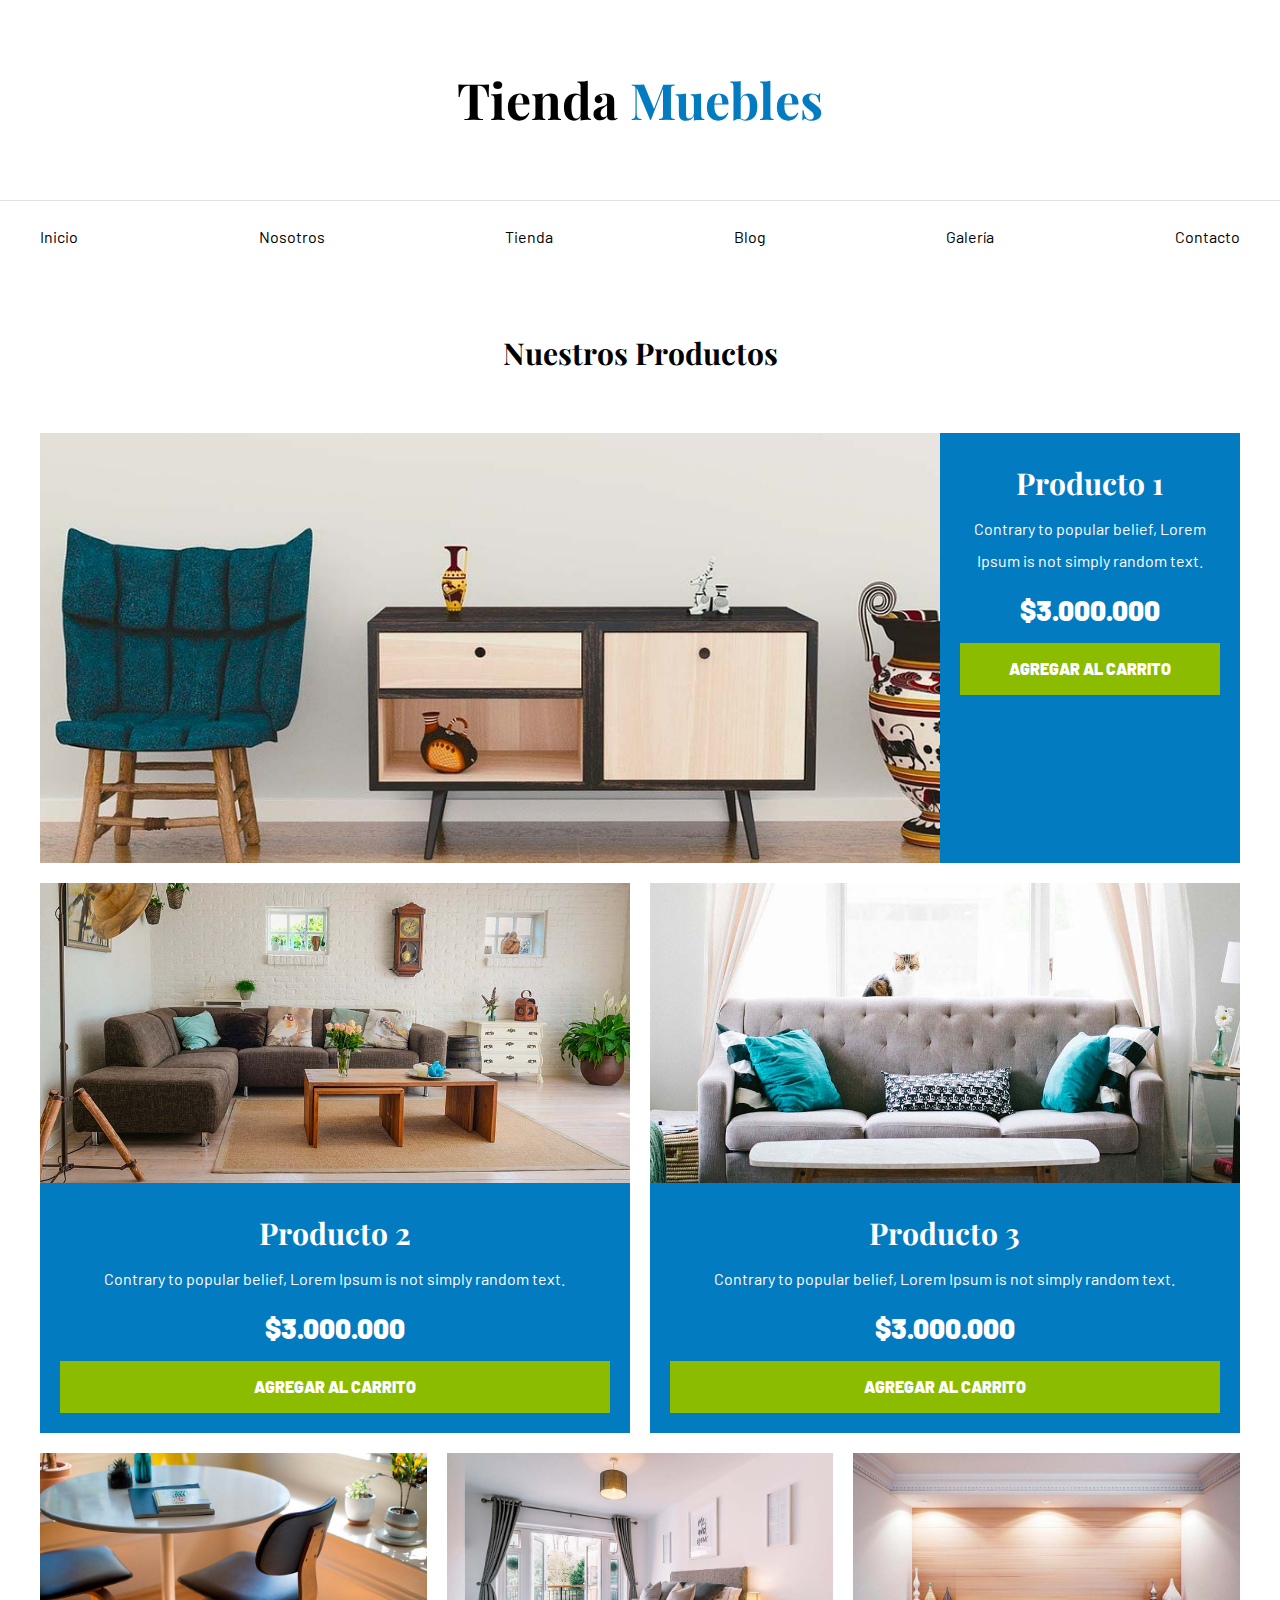
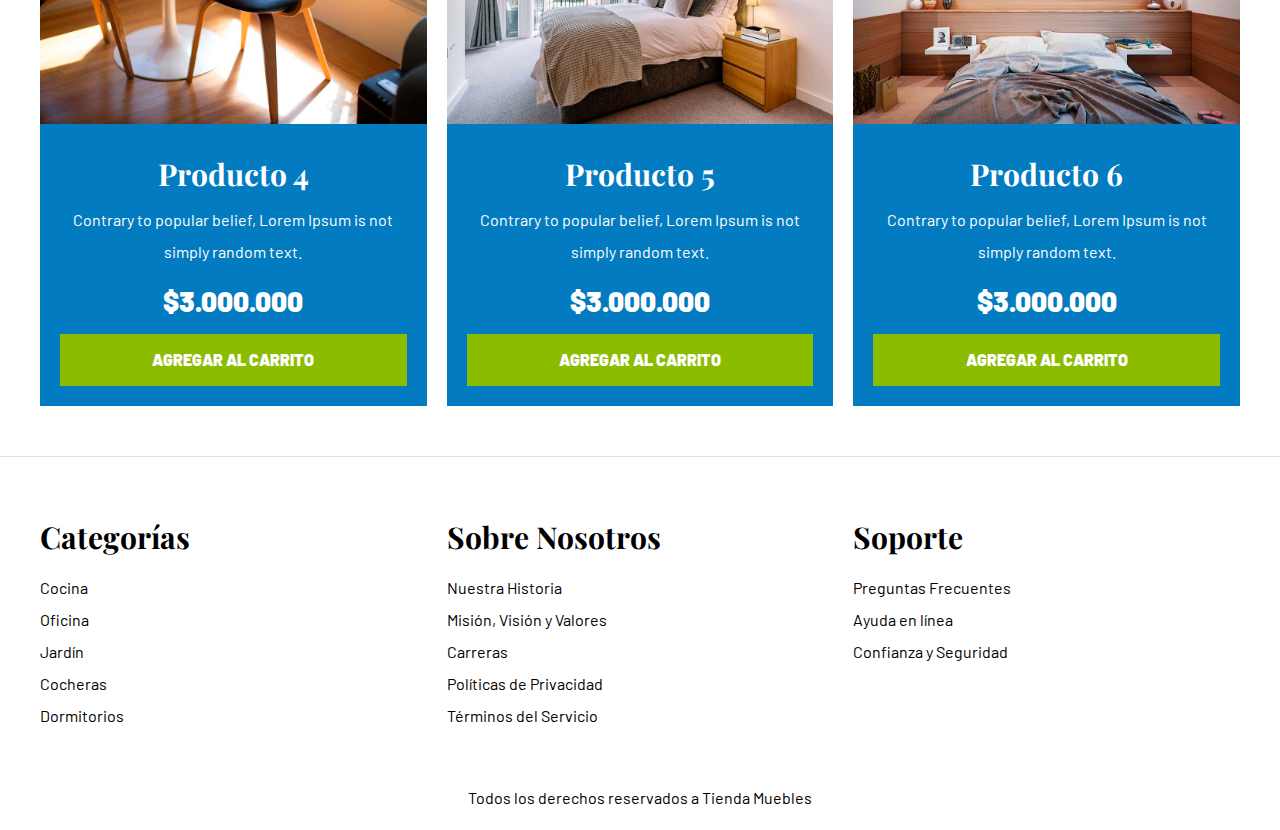
<file: tienda.html>
<!DOCTYPE html>
<html lang="es">
<head>
    <meta charset="UTF-8">
    <meta http-equiv="X-UA-Compatible" content="IE=edge">
    <meta name="viewport" content="width=device-width, initial-scale=1.0">
    <title>Ecommerce- Tienda</title>
    <link rel="stylesheet" href="css/normalize.css">
    <link rel="preconnect" href="https://fonts.googleapis.com">
    <link rel="preconnect" href="https://fonts.gstatic.com" crossorigin>
    <link href="https://fonts.googleapis.com/css2?family=Barlow:wght@400;700;900&family=Playfair+Display:wght@700&display=swap" rel="stylesheet">
    <link rel="stylesheet" href="css/style.css">
    
</head>
<body>

    <header>
        <h1 class="nombre-sitio">Tienda <span>Muebles</span></h1>
    </header>
    
    <div class="contenedor-navegacion">
        <nav class="nav-principal contenedor"> 
            <a href="index.html">Inicio</a>
            <a href="nosotros.html">Nosotros</a>
            <a href="tienda.html">Tienda</a>
            <a href="blog.html">Blog</a>
            <a href="galeria.html">Galería</a>
            <a href="contacto.html">Contacto</a>
        </nav>
    </div>
   
    <main class="contenido-principal contenedor ">
        <h2 class="text-center">Nuestros Productos</h2>

        <div class="listado-productos">
            <div class="producto">
                <img src="image/producto1.jpg" alt="Imagen Producto">
                
                <div class="texto-producto">
                    <h3>Producto 1</h3>
                    <p>Contrary to popular belief, Lorem Ipsum is not simply random text.</p>
                    <p class="precio">$3.000.000</p>

                    <a class= "btn" href="#">Agregar al Carrito</a>
                </div> <!--Info de producto-->
            </div> <!--Producto-->
                
            <div class="producto">
                <img src="image/producto2.jpg" alt="Imagen Producto">
                
                <div class="texto-producto">
                    <h3>Producto 2</h3>
                    <p>Contrary to popular belief, Lorem Ipsum is not simply random text.</p>
                    <p class="precio">$3.000.000</p>

                    <a class= "btn" href="#">Agregar al Carrito</a>
                </div> <!--Info de producto-->
            </div> <!--Producto-->
                
            <div class="producto">
                <img src="image/producto3.jpg" alt="Imagen Producto">
                
                <div class="texto-producto">
                    <h3>Producto 3</h3>
                    <p>Contrary to popular belief, Lorem Ipsum is not simply random text.</p>
                    <p class="precio">$3.000.000</p>

                    <a class= "btn" href="#">Agregar al Carrito</a>
                </div> <!--Info de producto-->
            </div> <!--Producto-->
                
            <div class="producto">
                <img src="image/producto4.jpg" alt="Imagen Producto">
                
                <div class="texto-producto">
                    <h3>Producto 4</h3>
                    <p>Contrary to popular belief, Lorem Ipsum is not simply random text.</p>
                    <p class="precio">$3.000.000</p>

                    <a class= "btn" href="#">Agregar al Carrito</a>
                </div> <!--Info de producto-->
            </div> <!--Producto-->
                
            <div class="producto">
                <img src="image/producto5.jpg" alt="Imagen Producto">
                
                <div class="texto-producto">
                    <h3>Producto 5</h3>
                    <p>Contrary to popular belief, Lorem Ipsum is not simply random text.</p>
                    <p class="precio">$3.000.000</p>

                    <a class= "btn" href="#">Agregar al Carrito</a>
                </div> <!--Info de producto-->
            </div> <!--Producto-->
                
            <div class="producto">
                <img src="image/producto6.jpg" alt="Imagen Producto">
                
                <div class="texto-producto">
                    <h3>Producto 6</h3>
                    <p>Contrary to popular belief, Lorem Ipsum is not simply random text.</p>
                    <p class="precio">$3.000.000</p>

                    <a class= "btn" href="#">Agregar al Carrito</a>
                </div> <!--Info de producto-->
            
            </div> <!--Producto-->
        
        </div> <!--Fin de listado de productos-->
    </main>

    <footer class="site-footer">
        <div class="grid-footer contenedor">
            
            <div>
                <h3>Categorías</h3>

                <nav class="footer-menu">
                    <a class= "enlace" href="#">Cocina</a>
                    <a href="#">Oficina</a>
                    <a href="#">Jardín</a>
                    <a href="#">Cocheras</a>
                    <a href="#">Dormitorios</a>       
                </nav>
            </div>
            
            <div>
                <h3>Sobre Nosotros</h3>
                <nav class="footer-menu">
                    <a href="#">Nuestra Historia</a>
                    <a href="#">Misión, Visión y Valores</a>
                    <a href="#">Carreras</a>
                    <a href="#">Políticas de Privacidad</a>
                    <a href="#">Términos del Servicio</a>       
                </nav>
            </div>
            
            <div>
                <h3>Soporte</h3>
                <nav class="footer-menu">
                    <a href="#">Preguntas Frecuentes</a>
                    <a href="#">Ayuda en línea</a>
                    <a href="#">Confianza y Seguridad</a>       
                </nav>
            </div>

        </div>
    
        <p class="copyright">Todos los derechos reservados a Tienda Muebles</p>
    
    </footer>
    
</body>
</html>
</file>
<file: css/style.css>
html {
    box-sizing: border-box;
    font-size: 62.5%;
}
*, *:before, *:after { 
    box-sizing: inherit;
}

body {
    font-family: 'Barlow', sans-serif;
    font-size: 1.6rem;
    line-height: 2;
}
/* Globales */
h1, h2, h3 {
    font-family: 'Playfair Display', serif;
    margin: 0 0 5rem 0;
}

h1 {
    font-size: 5rem;
}

h2 { 
    font-size: 3rem;
}

h3 {
    font-size: 3rem;
}

a { 
    text-decoration: none;
    color: black;
}

.contenedor {
    max-width: 120rem;
    margin: 0 auto; 
}

img {
    max-width: 100%;
    display: block;
}

.btn { 
    background-color: #8cbc00;
    display: block;
    color: white;
    text-transform: uppercase;
    font-weight: 900;
    padding: 1rem;
    transition: background-color .3s ease-out;
    text-align: center;
    border: none;
}

.btn:hover {
    background-color: #769c02;
    cursor: pointer;
}
/*Utilidades*/

.text-center {
    text-align: center;
}

.max-width-30 {
    max-width: 30rem;
}

/* Header y Navegación */

.nombre-sitio {
    margin-top: 5rem;
    text-align: center;
}

.nombre-sitio span {
    color: #037bc0;
 }

.contenedor-navegacion {
    border-top: 1px solid #e1e1e1;
}

.nav-principal {
    padding: 2rem 0;
    display: flex;
    justify-content: space-between;
}

.hero {
    background-image: url(../image/principal.jpg);
    background-repeat: no-repeat;
    background-size: cover;
    background-position: center center;
    height: 55rem;
}

/*Categorías*/

.categorias {
    padding-top: 5rem;
}

.categorias h2 { 
    text-align: center;
}

.categoria a {
    text-align: center;
    display: block;
    padding: 2rem;
    font-size: 2rem;
}

.categoria a:hover {
    background-color: #037bc0; 
    color: white; 
    border-bottom-right-radius: 1rem;
}

.listado-categorias {
    display: grid;
    grid-template-columns: repeat(3, 1fr);
    gap: 2rem;
}

/*Sobre Nosotros*/ 

.sobre-nosotros {
    background-image: linear-gradient( to right, transparent 50%, #037bc0 50%, #037bc0 100% ), url(../image/nosotros.jpg);
    background-position: left center;
    padding: 10rem 0;
    background-repeat: no-repeat;
    background-size:100%, 80rem;
}

.sobre-nosotros-grid {
    display: flex;
    justify-content: flex-end;
}

.texto-nosotros {
    flex-basis: 50% ;
    padding-left: 10rem;
    color:white;  
}

/* Listado de Productos*/

.contenido-principal {
    padding-top: 5rem;
}

.listado-productos {
    display: grid;
    grid-template-columns: repeat(6, 1fr);
    gap: 2rem;
}

.producto:nth-child(1) {
    grid-column-start: 1;
    grid-column-end: 7;
    display: grid;
    grid-template-columns: 3fr 1fr;
}

.producto:nth-child(1) img {
    height: 43rem;
    width: 100%;
    object-fit: cover;
}

.producto:nth-child(2) {
    grid-column-start: 1;
    grid-column-end: 4;
}

.producto:nth-child(2) img, 
.producto:nth-child(3) img {
    height: 30rem;
    width: 100%;
    object-fit: cover;
}

.producto:nth-child(3) {
    grid-column-start: 4;
    grid-column-end: 7;
}

.producto:nth-child(4) {
    grid-column-start: 1;
    grid-column-end: 3;
}

.producto:nth-child(5) {
    grid-column-start: 3;
    grid-column-end: 5;
}

.producto:nth-child(6) {
    grid-column-start: 5;
    grid-column-end: 7;
}

.producto {
    background-color: #037bc0;
}

.texto-producto {
    text-align: center;
    color: white;  
    padding: 2rem;  
}

.texto-producto h3 {
    margin: 0;
}

.texto-producto p {
    margin: 0 0 .5rem 0;
}

.texto-producto .precio {
    font-size: 2.8rem;
    font-weight: 900;
}

/*Footer*/

.site-footer {
    border-top: 1px solid #e1e1e1;
    margin-top: 5rem;
    padding-top: 5rem;
}

.site-footer h3 {
    margin-bottom: .5rem;
}

.grid-footer {
    display: grid;
    grid-template-columns: repeat(3, 1fr);
    gap: 2rem;
}

.footer-menu a {
    display: block;
}

.copyright {
    margin-top: 5rem;
    text-align: center;
}

/*Nosotros*/

.contenido-nosotros {
    display: grid;
    grid-template-columns: 1fr 2fr;
    grid-template-columns: repeat(auto-fit, minmax( 25rem, 1fr) );
    column-gap: 4rem;
}

.informacion-nosotros {
    display: flex;
    flex-direction: column;
    justify-content: center;
}

/*Blog*/

.contenedor-blog {
    display: grid;
    grid-template-columns: 2fr 1fr;
    column-gap: 4rem;
}

.entrada {
    border-bottom: 2px solid #e1e1e1;
    padding-bottom: 4rem;
    margin-bottom: 2rem;
}

.entrada:last-of-type {
    border: none;
}

.entrada-meta {
    display: flex;
    justify-content: space-between;
}

.entrada-meta p {
    font-weight: 700;
}

.entrada-meta span {
    color: #037bc0;
}

.contenido-entrada-blog {
    width: 60rem;
    margin: 0 auto;
}

/*Galería*/

.galeria {
    list-style: none;
    padding: 0;
    margin: 0;
    display: grid;
    grid-template-columns: repeat(3, 1fr);
    gap: 2rem;
}

.galeria img {
    height: 40rem;
    width: 40rem;
    object-fit: cover;
}

/*Formulario*/

.formulario {
    max-width: 60rem;
    margin: 0 auto;
}

.formulario fieldset {
    border: 1px solid black;
    margin-bottom: 2rem;
}

.formulario legend {
    background-color: #005485;
    width: 100%;
    text-align: center;
    color: white;
    text-transform: uppercase;
    font-weight: 900;
    padding: 1rem;
    margin-bottom: 4rem;
}

.campo {
    display: flex;
    margin-bottom: 2rem;
}

.campo label {
    flex-basis: 10rem;
}

.campo input:not([type="radio"]),
.campo textarea,
.campo select {
    flex: 1;
    border: 1px solid #e1e1e1;
    padding-bottom: 1rem;
}
</file>
